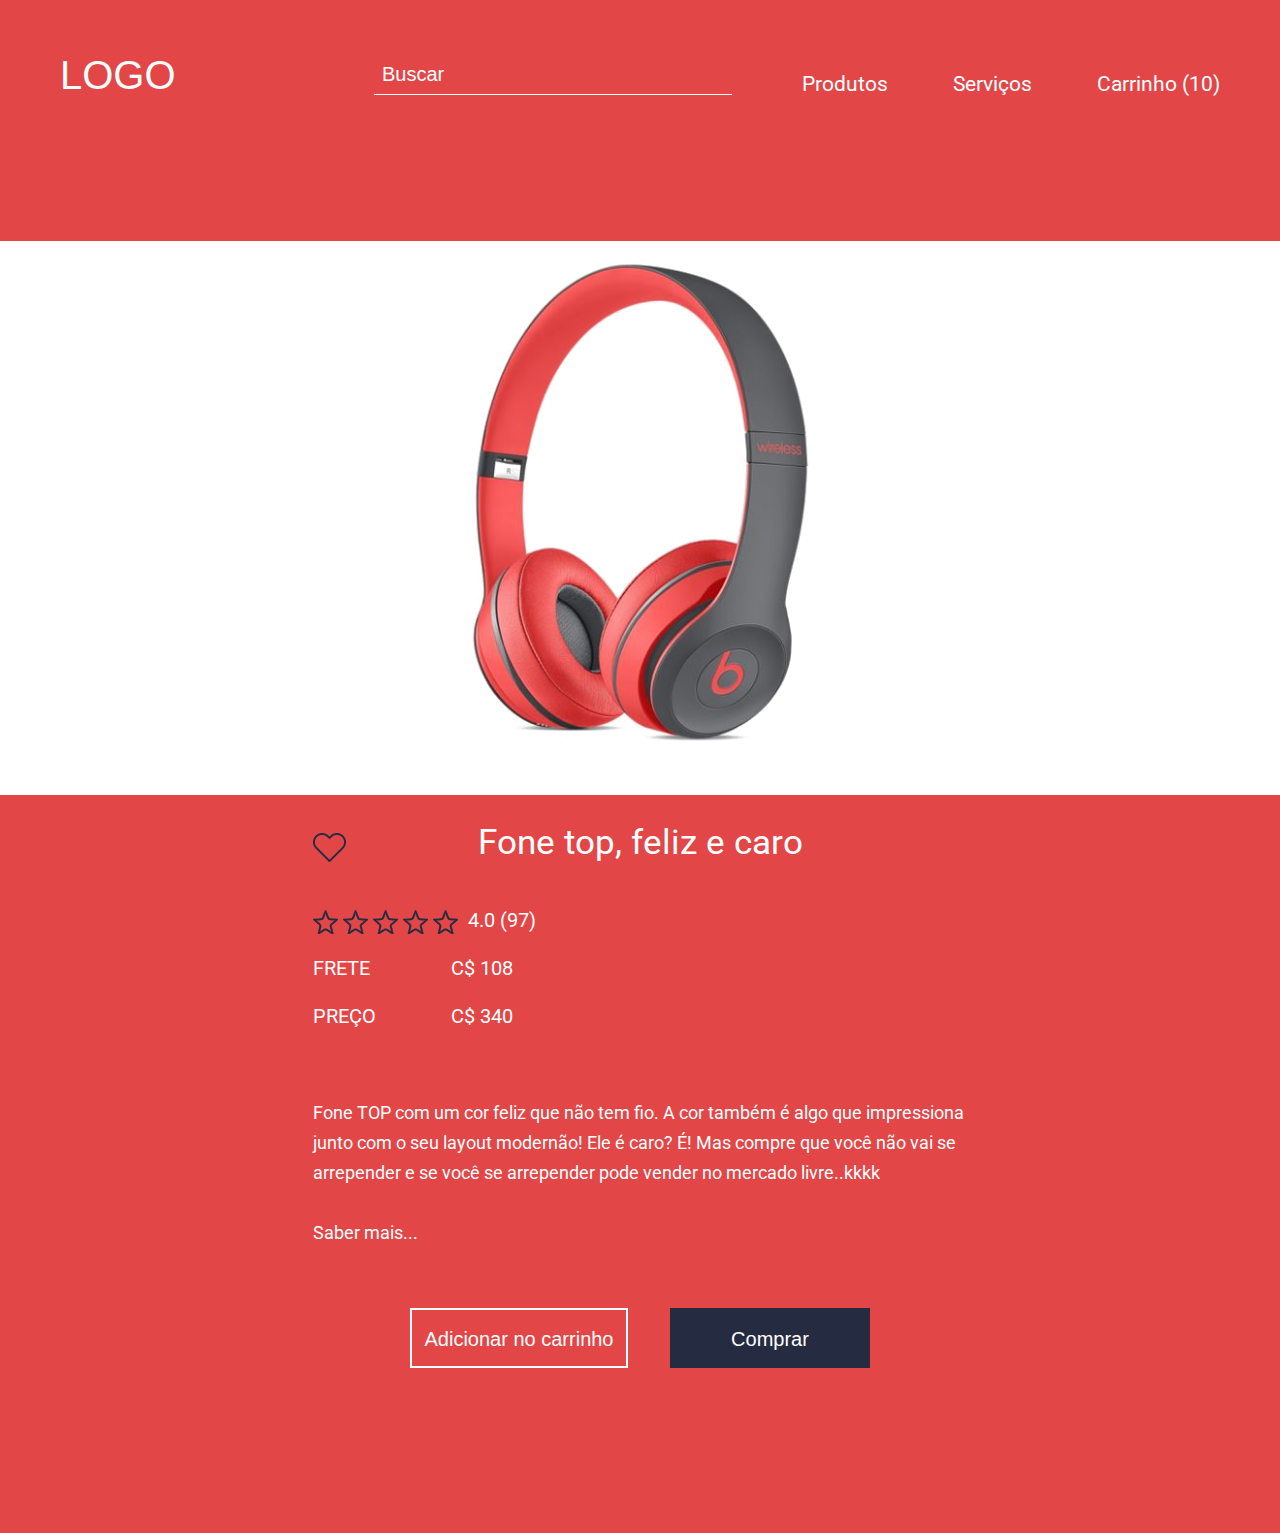
<file: index.html>
<!DOCTYPE html>
<html lang="pt-br">

<head>
    <meta charset="UTF-8">
    <meta name="viewport" content="width=device-width, initial-scale=1.0">
    <meta http-equiv="X-UA-Compatible" content="ie=edge">
    <title>Loja de Fones</title>

    <link href="https://fonts.googleapis.com/css?family=Roboto:300,400,700&display=swap" rel="stylesheet">

    <link rel="stylesheet" href="css/reset.css">
    <link rel="stylesheet" href="css/base.css">
    <link rel="stylesheet" href="css/container-store.css">
    <link rel="stylesheet" href="css/input-search.css">
    <link rel="stylesheet" href="css/header-store.css">
    <link rel="stylesheet" href="css/photo-product.css">
    <link rel="stylesheet" href="css/wrap-product.css">
    <link rel="stylesheet" href="css/description-product.css">
    <link rel="stylesheet" href="css/button-store.css">
</head>

<body>

    <div class="container-store">
        <header class="header-store">
            <h1 class="title">Logo</h1>

            <nav class="navigation">

                <form class="input-search -active">
                    <input class="content" type="search" placeholder="Buscar"><!----><input class="icon -open -active" type="image" src="img/search.svg"><!----><input class="icon -close" type="image" src="img/close.svg">
                </form>

                <ul id="menu" class="list">
                    <li class="item -menu"><a href="#menu" class="menu">Menu</a></li>
                    <li class="item">
                        <a class="action" href="https://collabcode.training">Produtos </a>
                    </li>
                    <li class="item">
                        <a class="action" href="https://collabcode.training">Serviços</a>
                    </li>
                    <li class="item -last">
                        <a class="action" href="https://collabcode.training">Carrinho (10)</a>
                    </li>
                </ul>
            </nav>
        </header>

        <figure class="photo-product"><img class="photo" src="img/fone.png" alt="Fone de Ouvido"></figure>

        <section class="wrap-product">
            <dl class="description-product">
                <dt class="title">Fone top, feliz e caro</dt>
                <dd class="item -heart">
                    <img class="icon" src="img/heart.png" alt="Like" />
                    <img class="icon -active" src="img/heart-active.png" alt="Like" />
                </dd>
                <dd class="item -star">
                    <ol>
                        <li class="star">
                            <img class="icon" src="img/estrela_transparente.png" alt="Estrela">
                            <img class="icon -active" src="img/estrela_preta.png" alt="Estrela">
                        </li>
                        <li class="star">
                            <img class="icon" src="img/estrela_transparente.png" alt="Estrela">
                            <img class="icon -active" src="img/estrela_preta.png" alt="Estrela">
                        </li>
                        <li class="star">
                            <img class="icon" src="img/estrela_transparente.png" alt="Estrela">
                            <img class="icon -active" src="img/estrela_preta.png" alt="Estrela">
                        </li>
                        <li class="star">
                            <img class="icon" src="img/estrela_transparente.png" alt="Estrela">
                            <img class="icon -active" src="img/estrela_preta.png" alt="Estrela">
                        </li>
                        <li class="star">
                            <img class="icon" src="img/estrela_transparente.png" alt="Estrela">
                            <img class="icon -active" src="img/estrela_preta.png" alt="Estrela">
                        </li>
                    </ol>
                </dd>
                <dd class="item">4.0 (97)</dd>

                <dd class="item -info"> <strong class="contrast">Frete</strong> C$ 108 </dd>

                <dd class="item -info -last"><strong class="contrast">Preço</strong> C$ 340</dd>

                <dd class="text">Fone TOP com um cor feliz que não tem fio. A cor também é algo que impressiona junto com o seu layout modernão! Ele é caro? É! Mas compre que você não vai se arrepender e se você se arrepender pode vender no mercado livre..kkkk
                </dd>
                <dd class="text -more"><a class="action" href=""> Saber mais...</a></dd>
            </dl>

            <div class="buttons">
                <button class="button-store -second"> Adicionar no carrinho </button>

                <button class="button-store"> <a href="comprar.html ">Comprar</a> </button>
            </div>
        </section>

    </div>

    <script src="js/header-store.js"></script>
    <script src="js/input-search.js"></script>
    <script src="js/description-product.js"></script>
    <script src="js/home.js"></script>
</body>

</html>
</file>
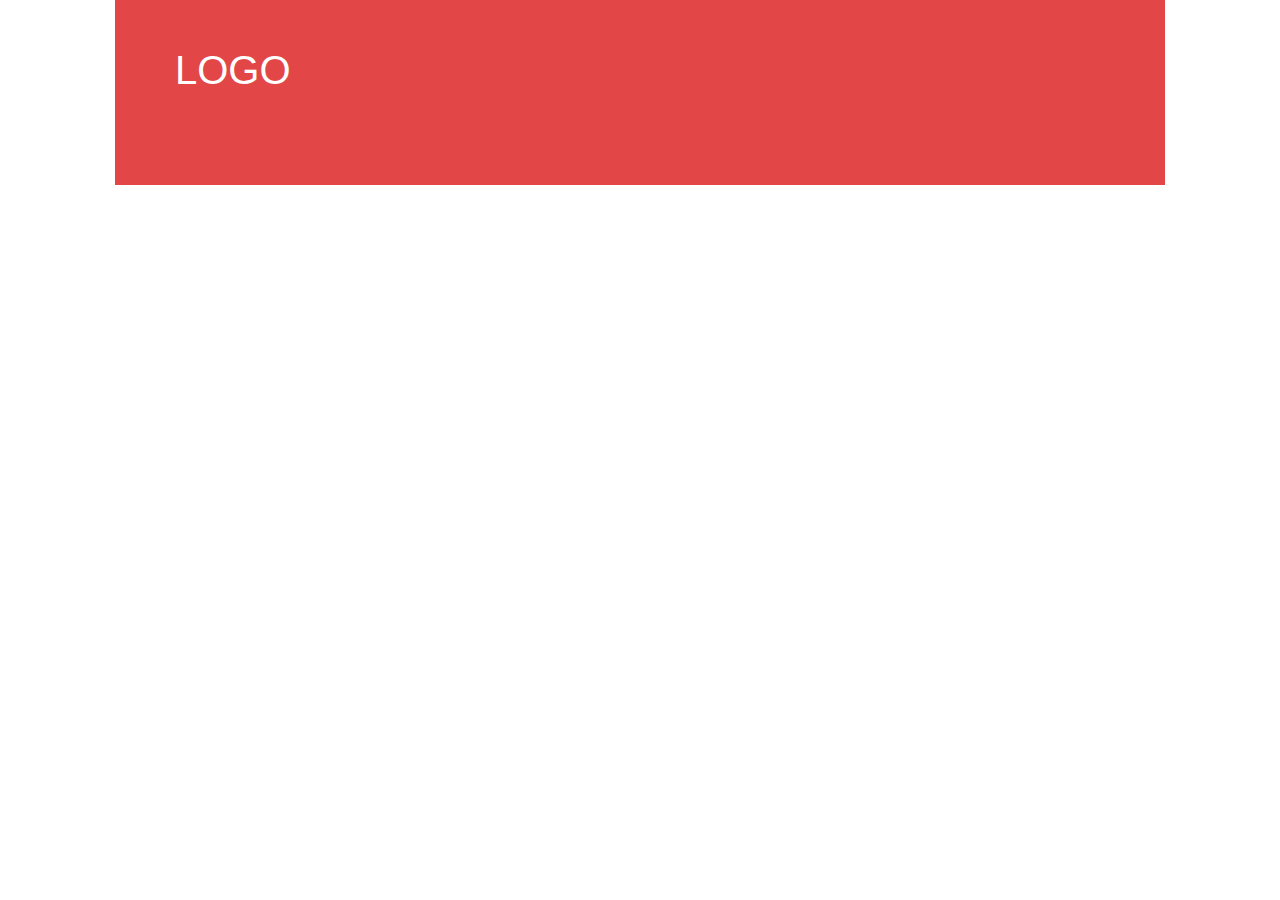
<file: comprar.html>
<!DOCTYPE html>
<html lang="pt-br">
<head>
    <meta charset="UTF-8">
    <meta name="viewport" content="width=device-width, initial-scale=1.0">
    <meta http-equiv="X-UA-Compatible" content="ie=edge">
    <title>Headphone store</title>

    <link href="https://fonts.googleapis.com/css?family=Roboto:300,400,700&display=swap" rel="stylesheet">
    <link rel="stylesheet" href="css/reset.css">
    <link rel="stylesheet" href="css/header.css">
</head>
<body>

    <header>
        <h1>LOGO</h1>
    </header>

</body>
</html>
</file>
<file: css/base.css>
html,
body {
  height: 100%;
}

body {
  background-color: #252a34;
  background-image: linear-gradient(to bottom, #252a34, #ff2e63);
}

@media (max-width: 355px) {
  body {
    overflow-x: hidden;
  }
}
</file>
<file: css/container-store.css>
.container-store {
  box-sizing: border-box;
  background-color: #e24647;
  width: 90%;
  max-width: 1330px;
  padding: 55px 60px 165px 0;
  position: absolute;
  left: 50%;
  top: 50%;
  transform: translateX(-50%) translateY(-50%);
  box-shadow: 0 0 39px 0 rgba(50, 50, 50, 0.36);
}

@media (max-width: 1470px), (max-height: 952px) {
  .container-store {
    position: static;
    transform: none;
    width: 100%;
    max-width: 100%;
  }
}

@media (max-width: 1310px) {
  .container-store {
    padding-right: 0;
  }
}
  
@media (max-height: 952px) {
  .container-store {
    max-width: 1330px;
    margin-left: auto;
    margin-right: auto;
  }
}
</file>
<file: css/input-search.css>
.input-search{
    display: inline-block;
}

.input-search > .content {
    background: transparent;
    border: none;
    border-bottom: 1px solid #fff;
    color: inherit;
    font-family: Arial, "Roboto", sans-serif;
    font-size: 20px;
    padding: 8px;
    width: 358px;
    margin-right: 65px;
    vertical-align: bottom;
  }

.input-search > .content::placeholder {
    color: inherit;
  }

  .input-search > .icon{
    display: none;
}

@media (max-width: 955px){
    .input-search{
        position: absolute;
        top: 0;
        left: 0;
        transform: translateX(calc(-100% + 40px));
        transition: transform 300ms linear;
    }

    .input-search.-active{
        transition: transform 300ms linear;
        transform: translateX(0);
    }

    .input-search > .content {
        background-color: #fff;
        color: #4d4d4d;
        margin-right: 0;
        vertical-align: middle;
    }
    
    .input-search > .icon{
        display: none;
        background-color: #fff;
        box-sizing: border-box;
        width: 40px;
        height: 40px;
        padding: 8px;
        vertical-align: middle;
    }

    .input-search > .icon.-active{
        display: inline-block;
    }
}

@media (max-width: 400px){
    .input-search > .content{
        width: 70vw;
    }
}
</file>
<file: css/header-store.css>
.header-store {
  color: #fff;
  overflow: hidden;
  margin-bottom: 138px;
  padding-left: 60px;
}

.header-store > .title {
  font-size: 40px;
  font-family: Arial, "Roboto", sans-serif;
  float: left;
  text-transform: uppercase;
  cursor: pointer;
}

.header-store > .navigation {
  font-size: 21px;
  font-family: "Segoe UI", "Roboto", sans-serif;
  float: right;
}

.header-store .list {
  display: inline;
}

.header-store .item {
  display: inline-block;
  margin-right: 60px;
  padding-bottom: 8px;
}

.header-store .item.-menu {
  display: none;
}

.header-store .item.-last {
  margin-right: 0;
}

.header-store .action {
  text-decoration: none;
  color: inherit;
  position: relative;
}

.header-store .action:after {
  content: "";
  height: 1px;
  width: 100%;
  background-color: #fff;
  position: absolute;
  bottom: 0;
  left: 0;
  transform: scaleX(0);
  transition: transform 200ms linear;
  transform-origin: center left;
}

.header-store .action:hover:after {
  transform: scale(1);
}

@media (max-width: 1310px) {
  .header-store {
    padding-right: 60px;
  }
}

@media (max-width: 1235px) {
  .header-store {
    margin-bottom: 70px;
  }

  .header-store > .title {
    float: none;
    text-align: center;
    margin-bottom: 20px;
  }

  .header-store > .navigation {
    float: none;
    text-align: center;
  }
}

@media (max-width: 955px) {
  .header-store {
    padding-left: 30px;
    padding-right: 30px;
  }
}

@media (max-width: 530px) {
  .header-store .item {
    margin-right: 30px;
  }
}

@media (max-width: 465px) {
  .header-store .item {
    margin-right: 15px;
  }
}

@media (max-width: 375px) {
  .header-store {
    padding-left: 16px;
    padding-right: 16px;
  }

  .header-store .item {
    margin-right: 8px;
  }
}

@media (max-width: 335px) {
  .header-store .item.-menu {
    display: block;
    box-sizing: border-box;
    width: 40px;
    height: 40px;
    background: url(../img/menu.svg) #fff no-repeat center;
    text-indent: -9999px;
    margin: 0;
    position: absolute;
    top: 0;
    left: 0;

    transform: translateX(-100%);
    transition: transform 400ms 100ms linear;
  }

  .header-store .list {
    background-color: #fff;
    color: #000;
    width: 100vw;
    padding: 40px 0 20px;
    position: absolute;
    top: 0;
    right: 0;

    transform: translateX(100%);
    transition: transform 300ms linear;
  }

  .header-store .list.-active {
    transform: translateX(0);
  }

  .header-store .list.-active .item.-menu {
    background-image: url(../img/close.svg);
    background-size: 65%;
    transform: translateX(0);
    transition: none;
  }

  .header-store .item {
    display: block;
  }
}
</file>
<file: css/photo-product.css>
.photo-product {
    display: inline-block;
    height: 554px;
    background-color: #fff;
    vertical-align: middle;
    border-top-right-radius: 150px;
    border-bottom-right-radius: 150px;
    margin-right: 157px;
    padding-left: 100px;
    position: relative;
}

.photo-product::before{
    content: '';
    position: absolute;
    left: 0;
    width: 100%;
    height: 100%;
    background-color: #fff;
    z-index: -1;
    transform: translateX(-100%);
    box-shadow: inset 0 0 15px 0 rgba(50, 50, 50, 0.36);
}

@media (max-width: 1325px) {
    .photo-product {
        margin-right: 140px;
        text-align: center;
    }
}

@media (max-width: 1310px) {
    .photo-product {
        display: block;
        margin-right: 0;
        border-radius: 0;
        margin-bottom: 30px;
        padding-left: 0;
    }
}

@media (max-width: 560px) {
    .photo-product {
        height: auto;
    }
    .photo-product>.photo {
        width: 100%;
    }
}
</file>
<file: css/wrap-product.css>
.wrap-product {
    display: inline-block;
    width: 454px;
    vertical-align: middle;
    position: relative;
}

.wrap-product > .buttons {
    position: absolute;
    bottom: 0;
    transform: translateY(calc(100% + 98px));
    width: 100%;
}

.wrap-product > .buttons > .button-store{
    float: right;
}

.wrap-product > .buttons > .button-store.-second{
    float: left;
}

@media (max-width: 1310px) {
    .wrap-product {
        width: 100%;
    }
    .wrap-product > .buttons {
        position: static;
        width: 100%;
        margin-left: auto;
        margin-right: auto;
        text-align: center;
        transform: none;
    }

    .wrap-product > .buttons > .button-store,
    .wrap-product > .buttons > .button-store.-second{
        float: none;
    }
}
</file>
<file: css/description-product.css>
.description-product {
    font-family: "Roboto", sans-serif;
    color: #fff;
  }
  
  .description-product > .title {
    font-size: 25px;
    margin-bottom: 50px;
  }
  
  .description-product > .item {
    font-size: 20px;
    margin-bottom: 28px;
  }
  
  .description-product > .item.-heart {
    position: absolute;
    transform: translateX(-100%);
    top: 8px;
    left: -47px;
    cursor: pointer;
    width: 33px;
    height: 29px;
  }
  
  .description-product > .item.-star {
    margin-bottom: 10px;
    cursor: pointer;
  }
  
  .description-product .icon {
    transition: transform 50ms linear;
  }
  
  .description-product .icon:hover {
    transform: scale(1.1);
  }
  
  .description-product .item .icon.-active {
    display: none;
  }
  
  .description-product > .item.-active .icon {
    display: none;
  }
  
  .description-product > .item.-active .icon.-active {
    display: block;
  }
  
  .description-product .star {
    display: inline-block;
  }
  
  .description-product .star.-active > .icon {
    display: none;
  }
  
  .description-product .star.-active > .-active {
    display: block;
  }
  
  .description-product > .item.-star + .item {
    margin-left: 7px;
  }
  
  .description-product > .item.-info {
    width: 200px;
    text-align: right;
  }
  
  .description-product > .item.-last {
    margin-bottom: 72px;
  }
  
  .description-product .contrast {
    text-transform: uppercase;
    float: left;
  }
  
  .description-product > .text {
    font-size: 18px;
    line-height: 30px;
    margin-bottom: 30px;
  }
  
  .description-product > .text.-more {
    margin-bottom: 0;
  }
  
  .description-product .action {
    color: inherit;
    text-decoration: none;
  }
  
  @media (max-width: 1310px) {
    .description-product {
      width: 50%;
      min-width: 655px;
      margin: 0 auto 60px;
    }
  
    .description-product > .title {
      font-size: 35px;
      text-align: center;
    }
  
    .description-product > .item.-heart {
      left: auto;
      transform: none;
    }
  
    .description-product > .item.-star {
      float: left;
      margin-right: 10px;
    }
    .description-product > .item.-number {
      padding-top: 4px;
    }
  }
  
  @media (max-width: 720px) {
    .description-product {
      width: 90%;
      min-width: auto;
    }
  }
  
  @media (max-width: 475px) {
    .description-product > .item.-heart {
      position: static;
    }
  }
</file>
<file: css/button-store.css>
.button-store {
    display: inline-block;
    box-sizing: border-box;
    background-color: #252c41;
    font-size: 20px;
    color:#fff;
    font-family: Arial, "Roboto", sans-serif;
    width: 200px;
    height: 60px;
    line-height: 60px;
    margin-right: 0;
    text-align: center;
    text-decoration: none;
    border: none;
    cursor:pointer;

    transition: all 400ms linear;
}

.button-store:hover,
.button-store:focus {
    color: #252c41;;
    background-color: #fff;
}

.button-store:active {
    transform: scale(0.9);
}

.button-store.-second {
    background-color: transparent;
    border: 2px solid #fff;
    width: 218px;
    line-height: 56px;
}

.button-store.-second:hover,
.button-store:focus {
    color: #e24647;
    background-color: #fff;

}

.button-store > button,
.button-store > a {
    color: inherit;
    background-color: inherit;
    font-size: inherit;
    border: none;
    text-decoration: inherit;
}

@media (max-width: 1310px){
    .button-store.-second{
    margin-right: 38px;
    }
}

@media (max-width: 500px) {
    .button-store.-second {
    margin-right: 20px;
    }
}

@media (max-width: 470px) {
    .button-store,
    .button-store.-second {
    display: block;
    width: 90%;
    margin-left: auto;
    margin-right: auto;
    }
    .button-store.-second {
        margin-bottom: 20px;
            }
}
</file>
<file: css/header.css>
header{
    background-color: #e24647;
    color: #fff;
    overflow: hidden;
    margin: 0 115px;
    padding: 50px 60px 95px;
}

h1{
    font-size: 40px;
    font-family: Arial, "Roboto", sans-serif;
    float: left;
}

nav{
    font-size: 21px;
    font-family: "Segoe UI", "Roboto", sans-serif;
    float: right;
}

#navigation-last{
    clear: right;
}

a{
    text-decoration: none;
    color: inherit;
    margin-right: 60px;
}

.last{
    margin-right: 0;
}
</file>
